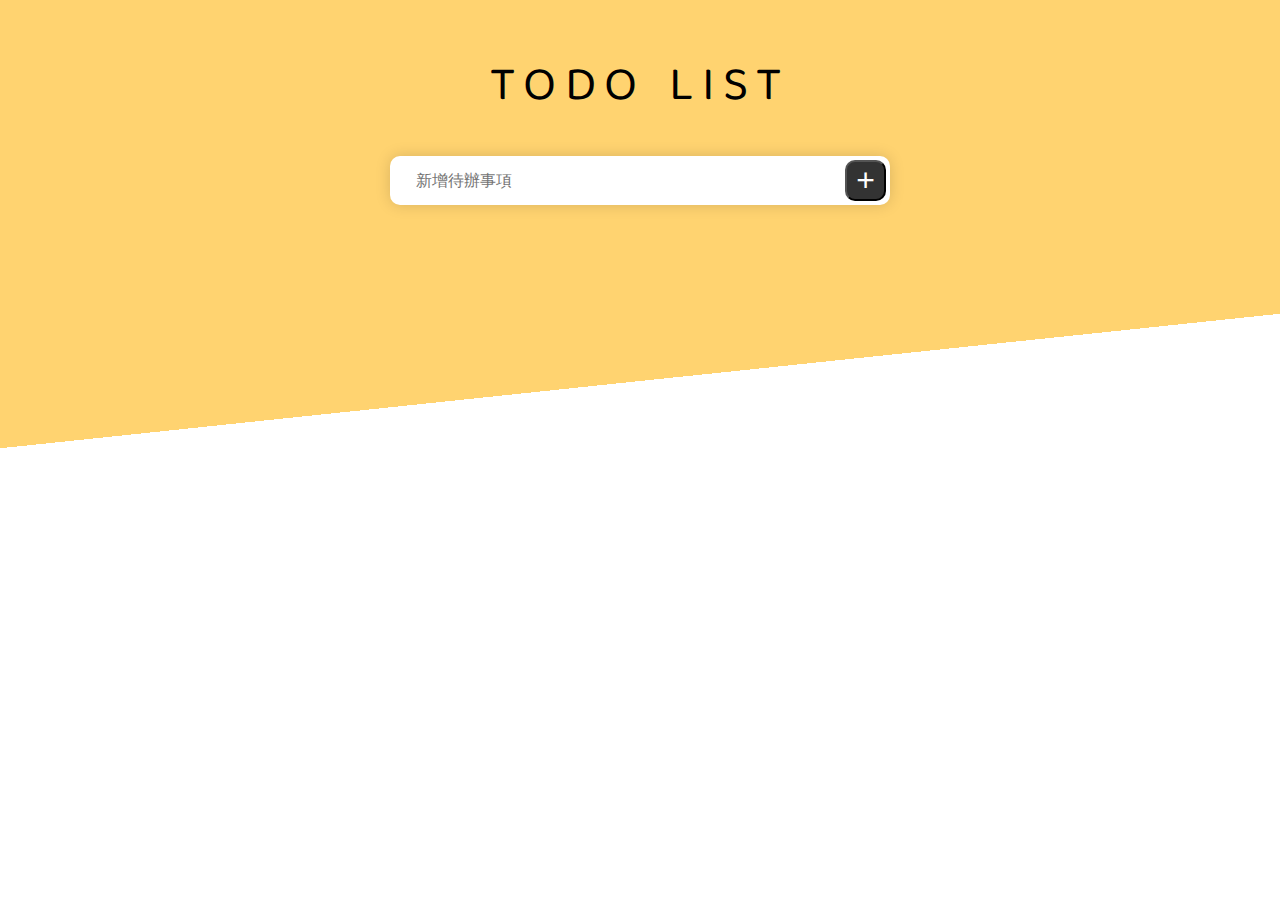
<file: index.html>
<!DOCTYPE html>
<html lang="en">

<head>
    <meta charset="UTF-8">
    <meta http-equiv="X-UA-Compatible" content="IE=edge">
    <meta name="viewport" content="width=device-width, initial-scale=1.0">
    <title>todolist</title>
    <link rel="preconnect" href="https://fonts.gstatic.com">
    <link href="https://fonts.googleapis.com/css2?family=Noto+Sans+TC:wght@400;700&display=swap" rel="stylesheet">
    <link href="https://fonts.googleapis.com/css2?family=Baloo+Tamma+2:wght@700&display=swap" rel="stylesheet">
    <link rel="stylesheet" href="style/todolist.css">
</head>

<body>
    <h1>TODO LIST</h1>
    <div class="wrap">
        <span class="addList container">
            <input type="text" class="txt" id="enter" placeholder="新增待辦事項">
            <input type="button" class="save pointer" value="+">
        </span>

        <div class="content container">
            <ul class="nav">
                <li class="nav_all active">全部</li>
                <li class="nav_uncomplete">待完成</li>
                <li class="nav_complete">已完成</li>
            </ul>
            <ul class="list"></ul>
            <div class="footer">
                <p class="promptNum"></p>
                <input type="button" class="clear pointer" value="清除已完成項目">
            </div>
        </div>
    </div>
    <script src="all.js"></script>
</body>

</html>
</file>
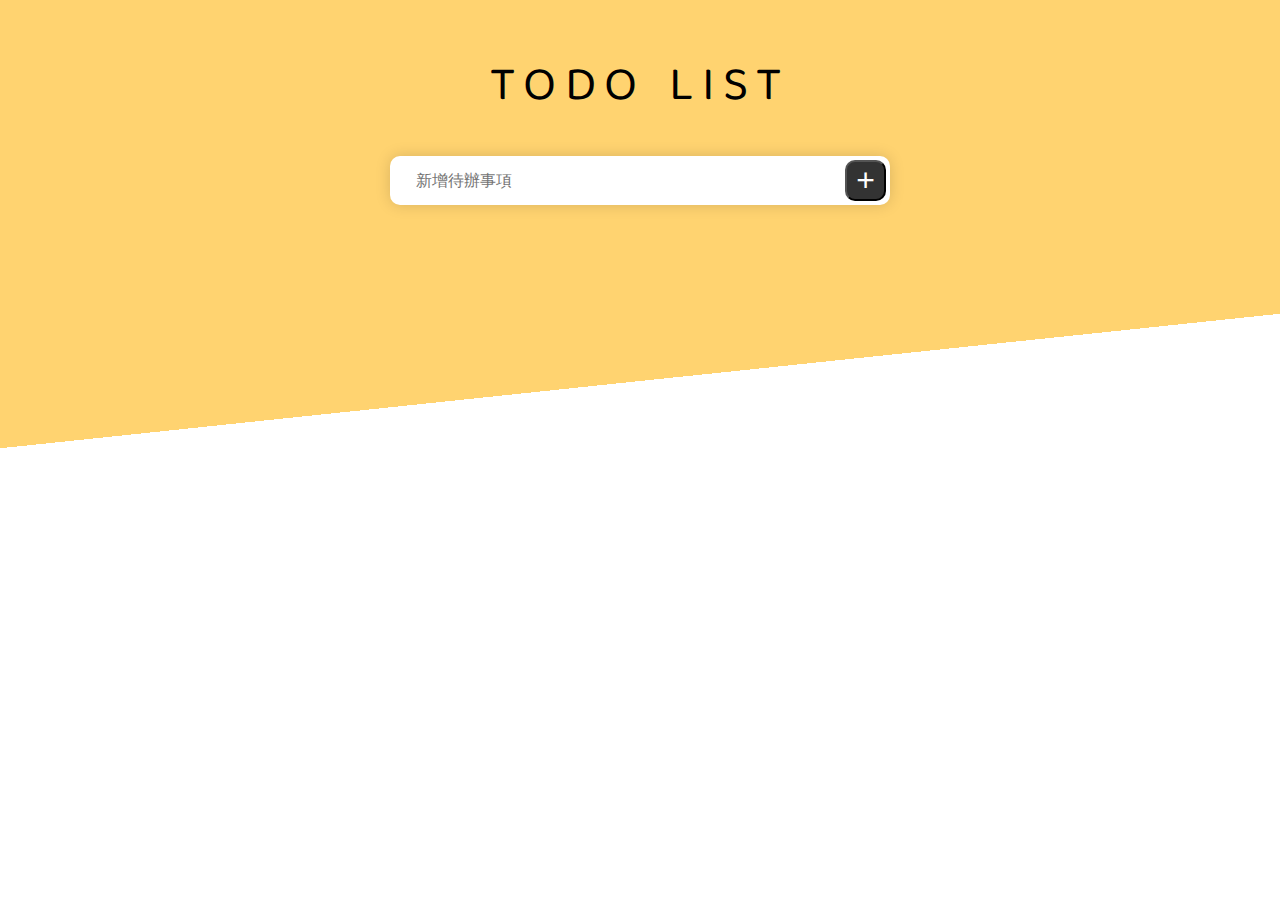
<file: todolist_local.html>
<!DOCTYPE html>
<html lang="en">

<head>
    <meta charset="UTF-8">
    <meta http-equiv="X-UA-Compatible" content="IE=edge">
    <meta name="viewport" content="width=device-width, initial-scale=1.0">
    <title>todolist</title>
    <link rel="preconnect" href="https://fonts.gstatic.com">
    <link href="https://fonts.googleapis.com/css2?family=Noto+Sans+TC:wght@400;700&display=swap" rel="stylesheet">
    <link href="https://fonts.googleapis.com/css2?family=Baloo+Tamma+2:wght@700&display=swap" rel="stylesheet">
    <link rel="stylesheet" href="/style/todolist.css">
</head>

<body>
    <h1>TODO LIST</h1>
    <div class="wrap">
        <span class="addList container">
            <input type="text" class="txt" placeholder="新增待辦事項">
            <input type="button" class="save pointer" value="+">
        </span>

        <div class="content container">
            <ul class="nav">
                <li class="nav_all active">全部</li>
                <li class="nav_uncomplete">待完成</li>
                <li class="nav_complete">已完成</li>
            </ul>
            <ul class="list"></ul>
            <div class="footer">
                <p class="promptNum"></p>
                <input type="button" class="clear pointer" value="清除已完成項目">
            </div>
        </div>
    </div>
    <script src="/todolist_local.js"></script>
</body>

</html>
</file>
<file: style/todolist.css>
/* http://meyerweb.com/eric/tools/css/reset/ 
   v2.0 | 20110126
   License: none (public domain)
*/
html,
body,
div,
span,
applet,
object,
iframe,
h1,
h2,
h3,
h4,
h5,
h6,
p,
blockquote,
pre,
a,
abbr,
acronym,
address,
big,
cite,
code,
del,
dfn,
em,
img,
ins,
kbd,
q,
s,
samp,
small,
strike,
strong,
sub,
sup,
tt,
var,
b,
u,
i,
center,
dl,
dt,
dd,
ol,
ul,
li,
fieldset,
form,
label,
legend,
table,
caption,
tbody,
tfoot,
thead,
tr,
th,
td,
article,
aside,
canvas,
details,
embed,
figure,
figcaption,
footer,
header,
hgroup,
menu,
nav,
output,
ruby,
section,
summary,
time,
mark,
audio,
video {
  margin: 0;
  padding: 0;
  border: 0;
  font-size: 100%;
  font: inherit;
  vertical-align: baseline;
  text-decoration: none;
}

/* HTML5 display-role reset for older browsers */
article,
aside,
details,
figcaption,
figure,
footer,
header,
hgroup,
menu,
nav,
section {
  display: block;
}

body {
  line-height: 1;
}

ol,
ul {
  list-style: none;
}

blockquote,
q {
  quotes: none;
}

blockquote:before,
blockquote:after,
q:before,
q:after {
  content: '';
  content: none;
}

table {
  border-collapse: collapse;
  border-spacing: 0;
}

*,
*::after,
*::after {
  -webkit-box-sizing: border-box;
          box-sizing: border-box;
}

@media (max-width: 768px) {
  .wrap {
    margin: 0 auto;
  }
}

.container {
  width: 500px;
  margin: 0 auto;
}

@media (max-width: 768px) {
  .container {
    max-width: 351px;
  }
}

.pointer {
  cursor: pointer;
}

body {
  background-image: linear-gradient(174deg, #FFD370 2%, #FFD370 46%, #FFFFFF 46%, #FFFFFF 100%, #E8E8E8 100%);
  background-size: auto 840px;
  background-repeat: no-repeat;
  font-family: 'Noto Sans TC', sans-serif;
  padding-top: 48px;
}

@media (max-width: 768px) {
  body {
    background-size: 768px 840px;
    padding-top: 0;
    height: 100%;
  }
}

body .wrap {
  display: -webkit-box;
  display: -ms-flexbox;
  display: flex;
  -webkit-box-orient: vertical;
  -webkit-box-direction: normal;
      -ms-flex-direction: column;
          flex-direction: column;
  -webkit-box-align: center;
      -ms-flex-align: center;
          align-items: center;
  margin-top: 26px;
}

@media (max-width: 768px) {
  body .wrap {
    margin-top: 0;
  }
}

body h1 {
  font-family: 'Baloo Tamma 2', sans-serif;
  font-size: 48px;
  line-height: 82px;
  text-align: center;
  letter-spacing: 8.75px;
}

@media (max-width: 768px) {
  body h1 {
    font-size: 32px;
    line-height: 56px;
    margin-top: 16px;
  }
}

body .addList {
  display: -webkit-box;
  display: -ms-flexbox;
  display: flex;
  -webkit-box-pack: justify;
      -ms-flex-pack: justify;
          justify-content: space-between;
  background-color: white;
  padding: 4px 4px 4px 24px;
  border-radius: 10px;
  margin-bottom: 8px;
  -webkit-box-shadow: 0 0 15px 0 rgba(0, 0, 0, 0.15);
          box-shadow: 0 0 15px 0 rgba(0, 0, 0, 0.15);
}

body .addList .txt {
  font-size: 16px;
  line-height: 24px;
  border: none;
  outline: none;
}

body .addList .save {
  background-color: #333333;
  color: #FFFFFF;
  font-size: 32px;
  padding: 0 9px;
  border-radius: 10px;
}

body .content {
  border-radius: 10px;
  background-color: #fff;
  -webkit-box-shadow: 0 5px 15px 0 rgba(0, 0, 0, 0.15);
          box-shadow: 0 5px 15px 0 rgba(0, 0, 0, 0.15);
}

body .content .nav {
  display: -webkit-box;
  display: -ms-flexbox;
  display: flex;
  -ms-flex-pack: distribute;
      justify-content: space-around;
  margin-bottom: 8px;
}

body .content .nav li {
  padding: 16px 64px;
  border-bottom: 2px solid #EFEFEF;
  font-size: 14px;
  color: #9F9A91;
  cursor: pointer;
}

@media (max-width: 768px) {
  body .content .nav li {
    padding: 16px 39.5px;
  }
}

body .content .nav li:hover {
  border-bottom: 2px solid black;
  color: #333333;
  font-weight: bold;
}

body .content .nav .active {
  border-bottom: 2px solid black;
  color: #333333;
  font-weight: bold;
}

body .content .list li {
  display: -webkit-box;
  display: -ms-flexbox;
  display: flex;
  -webkit-box-align: center;
      -ms-flex-align: center;
          align-items: center;
  -webkit-box-pack: start;
      -ms-flex-pack: start;
          justify-content: start;
  padding-left: 24px;
  padding-right: 16px;
}

@media (max-width: 768px) {
  body .content .list li {
    padding-left: 16px;
  }
}

body .content .list li .uncomplete-checkBar {
  border: 1px solid #333333;
  border-radius: 5px;
  min-width: 20px;
  min-height: 20px;
  background-color: white;
  cursor: pointer;
}

body .content .list li .complete-checkBar {
  width: 8px;
  height: 16px;
  border-color: #FFD370;
  border-style: solid;
  border-width: 0 2px 2px 0;
  -webkit-transform: rotate(45deg);
          transform: rotate(45deg);
  cursor: pointer;
  margin-left: 7px;
  margin-right: 5px;
}

body .content .list li p {
  font-size: 16px;
  line-height: 24px;
  border-bottom: 1px solid #EFEFEF;
  padding-bottom: 16px;
  width: 392px;
  margin-top: 16px;
  margin-left: 16px;
}

body .content .list li .done {
  color: rgba(51, 51, 51, 0.3);
  text-decoration: line-through;
}

body .content .list li .cancel {
  display: none;
  max-width: 16px;
  max-height: 16px;
  cursor: pointer;
}

@media (max-width: 768px) {
  body .content .list li .cancel {
    display: block;
  }
}

body .content .list li:hover .cancel {
  display: block;
}

body .content .footer {
  display: -webkit-box;
  display: -ms-flexbox;
  display: flex;
  -webkit-box-pack: justify;
      -ms-flex-pack: justify;
          justify-content: space-between;
  padding: 24px 48px 32px 24px;
}

body .content .footer .promptNum {
  color: #333333;
  font-size: 14px;
  line-height: 20px;
}

body .content .footer .clear {
  color: #9F9A91;
  background-color: white;
  border: none;
  font-size: 14px;
  line-height: 20px;
}

@media (max-width: 768px) {
  body .content .footer {
    padding: 24px 16px;
  }
}
/*# sourceMappingURL=todolist.css.map */
</file>
